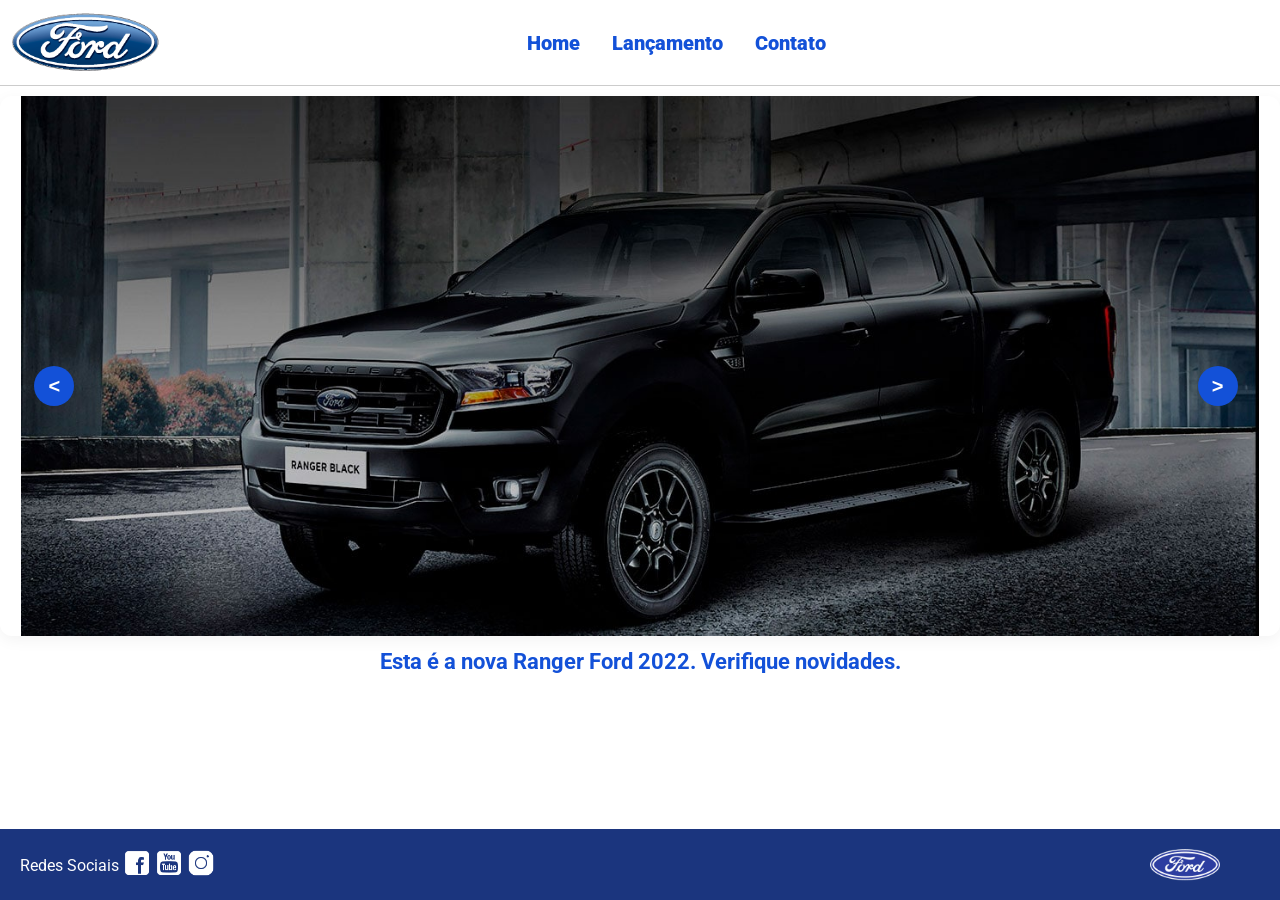
<file: anexo_desafio_LGDP/index.html>
<!DOCTYPE html>
<html lang="pt-br">
<head>
    <meta charset="UTF-8">
    <meta http-equiv="X-UA-Compatible" content="IE=edge">
    <meta name="viewport" content="width=device-width, initial-scale=1.0">
    <title>Ford</title>    
    <link href="css/reset.css" rel="stylesheet">
    <link href="css/style.css" rel="stylesheet">
    <script src="js/carousel.js"></script>
</head>
<body>
    <header>       
        <div>
            <img src="img/logo-ford-256.png" width="150" class="logo" />
        </div>
        <nav>
            <ul>
                <li>
                    <a href="index.html">Home</a>
                </li>
                <li>
                    <a href="lancamento.html">Lançamento</a>
                </li>
                <li>
                    <a href="contato.html">Contato</a>
                </li>
            </ul>
        </nav>

    </header>
    <main>
        <div id="carousel">
            <button class="voltar"><</button>
            <button class="avancar">></button>
        </div>
        <div id="carousel-title">
        </div>
        <script>
            carouselArr.push(new Carousel("imagem_1.jpg","Esta é a nova Ranger Ford 2022. Verifique novidades.","lancamento.html"));
            carouselArr.push(new Carousel("imagem_2.jpg","Ford a nossa história","#"));
            carouselArr.push(new Carousel("imagem_3.jpg","Nova Ford Bronco Sport 2022","lancamento.html"));
            Carousel.Start(carouselArr);
        </script>
    </main>
    <footer>
        <nav id="social">
            <ul>
                <li><span class="redesociais">Redes Sociais</span></li>
                <li><a href="#" title="Facebook"><img src="img/facebook-50.png"></a></li>
                <li><a href="#" title="YouTube"><img src="img/youtube-squared-50.png"></a></li>
                <li><a href="#" title="Instagram"><img src="img/instagram-logo-50.png"></a></li>
            </ul>
        </nav>
        <div>
           <img src="img/ford-96.png" width="70"  />
        </div>
    </footer>    
</body>
</html>
</file>
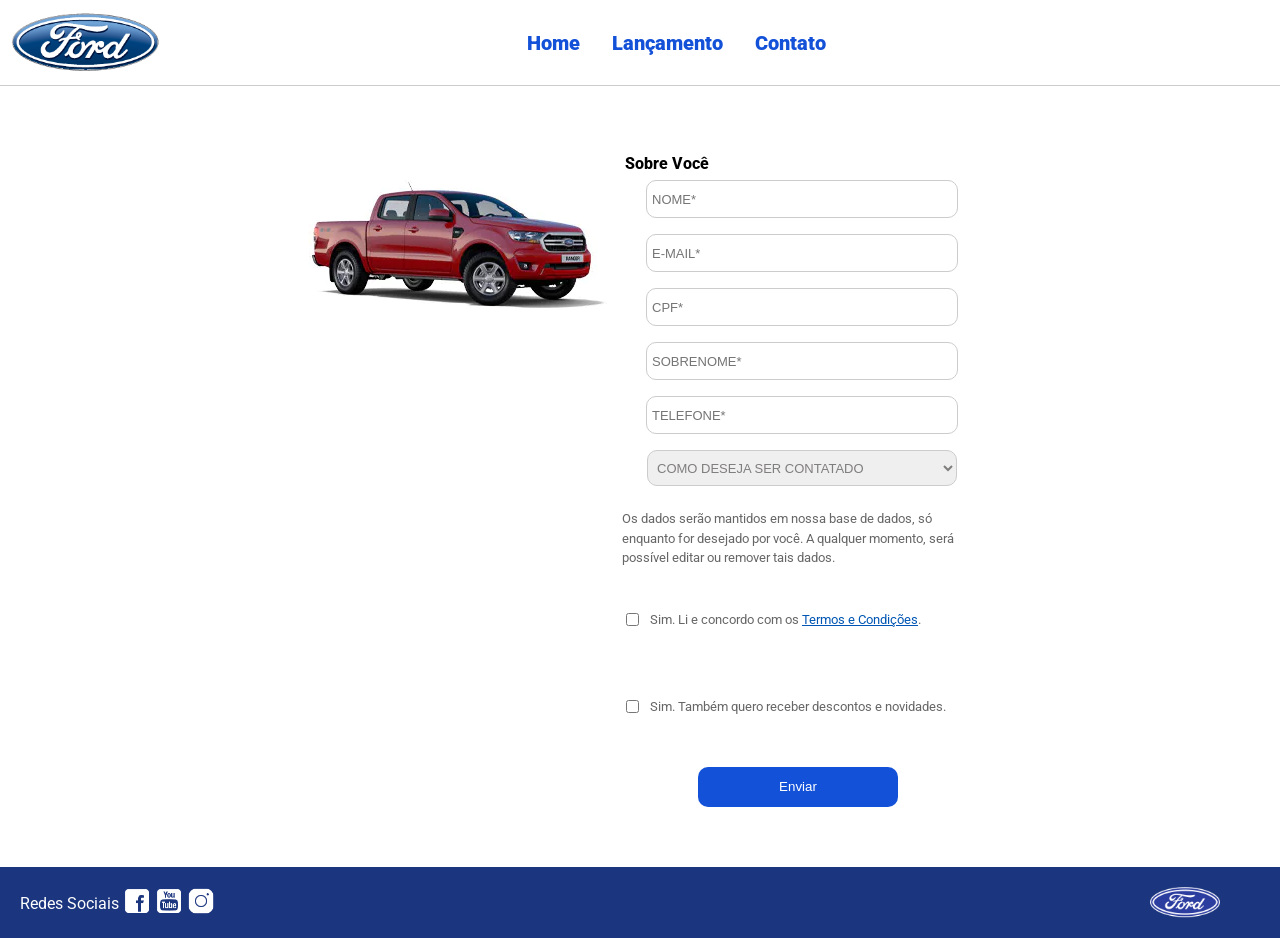
<file: anexo_desafio_LGDP/contato.html>
<!DOCTYPE html>
<html lang="pt-br">
<head>
    <meta charset="UTF-8">
    <meta http-equiv="X-UA-Compatible" content="IE=edge">
    <meta name="viewport" content="width=device-width, initial-scale=1.0">
    <title>Ford</title>    
    <link href="css/reset.css" rel="stylesheet">
    <link href="css/style.css" rel="stylesheet">
    <link href="css/form.css" rel="stylesheet">
    <script src="js/form.js"></script>
</head>
<body>
    <header>       
        <div>
            <img src="img/logo-ford-256.png" width="150" class="logo" />
        </div>
        <nav>
            <ul>
                <li>
                    <a href="index.html">Home</a>
                </li>
                <li>
                    <a href="lancamento.html">Lançamento</a>
                </li>
                <li>
                    <a href="contato.html">Contato</a>
                </li>
            </ul>
        </nav>
    </header>
    <main>
        <div class="forms">
            <div>
                <img src="img/xls 2.2 diesel.jpg">
            </div>
            <div>
                <h2 class="titulo">Sobre Você</h2>
                <form onsubmit="Post(this);" style="display: flex; flex-direction: column; align-items: center;">
                    
                    <input type="text" name="nome" placeholder="NOME*" class="fordform" required>
                    <input type="text" name="email" placeholder="E-MAIL*" class="fordform" required>
                    <input type="text" name="cpf" placeholder="CPF*" class="fordform" required>
                    <input type="text" name="sobrenome" placeholder="SOBRENOME*" class="fordform" required>
                    <input type="text" name="telefone" placeholder="TELEFONE*" class="fordform" required>
                    
                    <select name="contato" class="fordform" required>
                        <option selected disabled value="">COMO DESEJA SER CONTATADO</option>
                        <option>TELEFONE</option>
                        <option>E-MAIL</option>
                    </select>

                    <div class="lgpd-container" style="max-width: 370px; width: 100%; text-align: left; margin: 15px 0; font-size: 13px; color: #666; line-height: 1.5; box-sizing: border-box; padding: 0 5px;">
                        <p style="margin-bottom: 12px;">
                            Os dados serão mantidos em nossa base de dados, só enquanto for desejado por você. A qualquer momento, será possível editar ou remover tais dados.
                        </p>
                        
                        <div style="margin-bottom: 8px; display: flex; align-items: flex-start; gap: 8px;">
                            <input type="checkbox" id="chkTermos" name="termos" style="margin-top: 3px; cursor: pointer;">
                            <label for="chkTermos" style="cursor: pointer;">
                                Sim. Li e concordo com os <a href="https://www.ford.com.br/politica-de-privacidade/" target="_blank" style="color: #0056b3; text-decoration: underline;">Termos e Condições</a>.
                            </label>
                        </div>
                        
                        <div style="display: flex; align-items: flex-start; gap: 8px; margin-bottom: 5px;">
                            <input type="checkbox" id="chkNovidades" name="novidades" style="margin-top: 3px; cursor: pointer;">
                            <label for="chkNovidades" style="cursor: pointer;">
                                Sim. Também quero receber descontos e novidades.
                            </label>
                        </div>
                    </div>
                    <button type="submit" id="btnEnviar" disabled>Enviar</button>
                </form>
            </div>
        </div>
    </main>
    <footer>
        <nav id="social">
            <ul>
                <li><span class="redesociais">Redes Sociais</span></li>
                <li><a href="#" title="Facebook"><img src="img/facebook-50.png"></a></li>
                <li><a href="#" title="YouTube"><img src="img/youtube-squared-50.png"></a></li>
                <li><a href="#" title="Instagram"><img src="img/instagram-logo-50.png"></a></li>
            </ul>
        </nav>
        <div>
           <img src="img/ford-96.png" width="70"  />
        </div>
    </footer>    
</body>
</html>
</file>
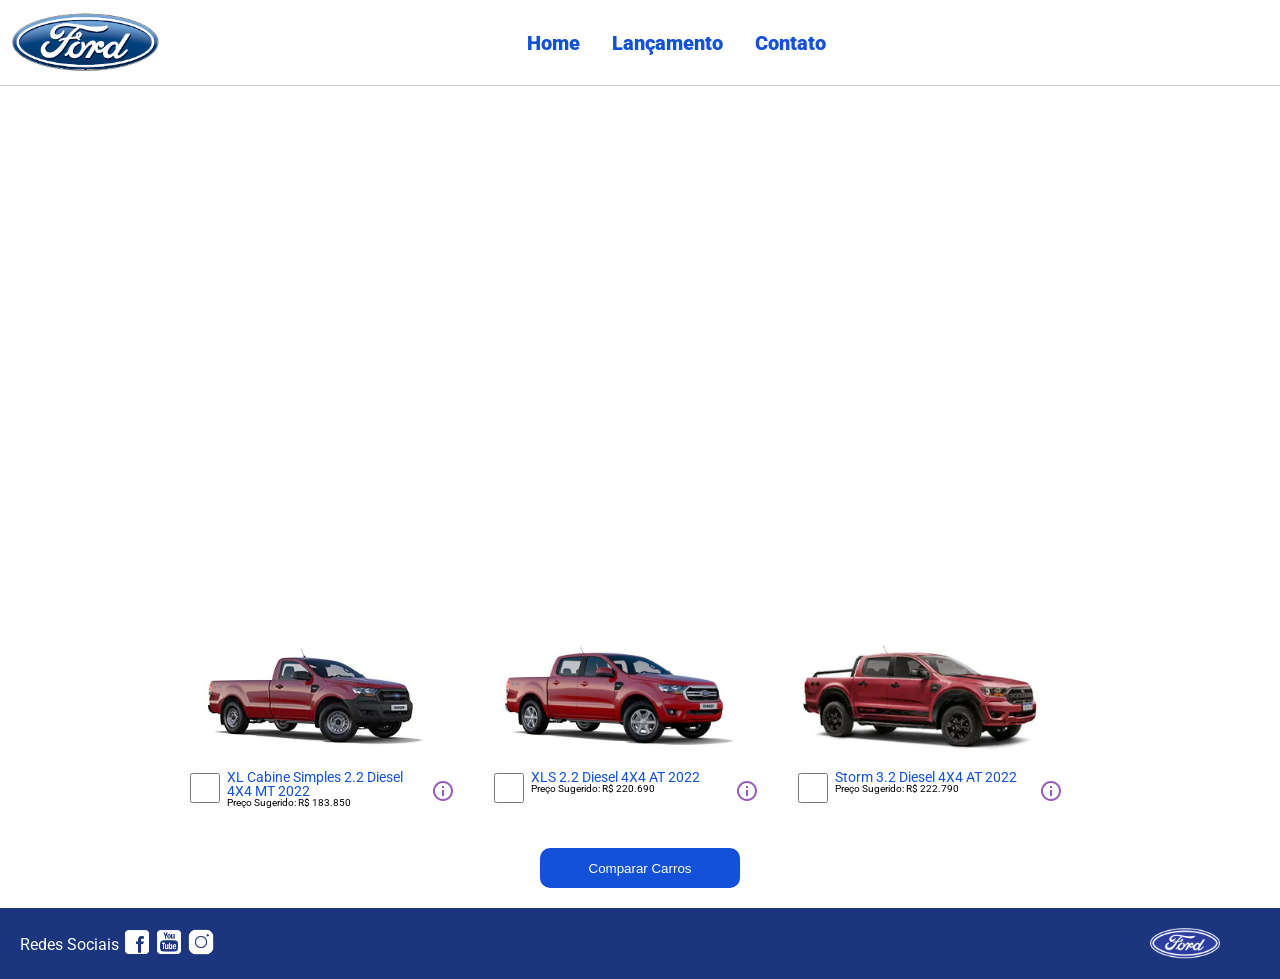
<file: anexo_desafio_LGDP/lancamento.html>
<!DOCTYPE html>
<html lang="pt-br">
<head>
    <meta charset="UTF-8">
    <meta http-equiv="X-UA-Compatible" content="IE=edge">
    <meta name="viewport" content="width=device-width, initial-scale=1.0">
    <title>Ford</title>    
    <link href="css/reset.css" rel="stylesheet">
    <link href="css/style.css" rel="stylesheet">
    <link href="css/lancamento.css" rel="stylesheet">
    <script src="js/compare.js"></script>
</head>
<body>
    <header>       
        <div>
            <img src="img/logo-ford-256.png" width="150" class="logo" />
        </div>
        <nav>
            <ul>
                <li>
                    <a href="index.html">Home</a>
                </li>
                <li>
                    <a href="lancamento.html">Lançamento</a>
                </li>
                <li>
                    <a href="contato.html">Contato</a>
                </li>
            </ul>
        </nav>

    </header>
    <main>
        <div>
            <iframe style = "display: block; margin-bottom: 30px; margin-left: auto; margin-right: auto; width: 100%;
            height: 500px;" src="https://www.youtube-nocookie.com/embed/vQsryuNmsL0?controls=0&autoplay=1&modestbranding=0&loop=1&mute=1&rel=0&hd=1" title="YouTube video player" frameborder="0" allow="accelerometer; autoplay; clipboard-write; encrypted-media; gyroscope; picture-in-picture" allowfullscreen></iframe>
        </div>
        <div>
            <ul class="modelcars">
                <li> 
                    <img src="img/XL Cabine.jpg" class="photocar">
                    <div class="infocar">
                        <div>
                            <input type="checkbox" value="car1" class="checkbox" onchange="SetCarToCompare(this, new Car('XL Cabine Simples 2.2 Diesel 4X4 MT 2022', 183850, 511, 1821, 232, 1234, 2.2, 160, 1420, 'Aço Estampado 16', 'img/XL Cabine.jpg'));">
                        </div>
                        <div class="info">
                            <span class="textmodel">XL Cabine Simples 2.2 Diesel 4X4 MT 2022</span>
                            <span class="textprice">Preço Sugerido: R$ 183.850</span>
                        </div>
                        <div>
                            <img src="img/info.png">
                        </div>
                    </div>
                </li>
                <li>
                    <img src="img/xls 2.2 diesel.jpg" class="photocar">
                    <div class="infocar">
                        <div>
                            <input type="checkbox" value="car1" class="checkbox" onchange="SetCarToCompare(this, new Car('XLS 2.2 Diesel 4X4 AT 2022', 220690, 511, 1821, 232, 1076, 2.2, 160, 1180, 'Aço Estampado 16', 'img/xls 2.2 diesel.jpg'));">
                        </div>
                        <div class="info">
                            <span class="textmodel">XLS 2.2 Diesel 4X4 AT 2022</span>
                            <span class="textprice">Preço Sugerido: R$ 220.690</span>
                        </div>
                        <div>
                            <img src="img/info.png">
                        </div>
                    </div>
                </li>
                <li>
                    <img src="img/storm.jpg" class="photocar">
                    <div class="infocar">
                        <div>
                            <input type="checkbox" value="car1" class="checkbox" onchange="SetCarToCompare(this, new Car('Storm 3.2 Diesel 4X4 AT 2022', 222790, 511, 1821, 232, 1040, 3.2, 200, 1180, 'Liga Leve 17', 'img/storm.jpg'));">
                        </div>
                        <div class="info">
                            <span class="textmodel">Storm 3.2 Diesel 4X4 AT 2022</span>
                            <span class="textprice">Preço Sugerido: R$ 222.790</span>
                        </div>
                        <div>
                            <img src="img/info.png">
                        </div>
                    </div>
                </li>
            </ul>
        </div>
        <div style="text-align: center;padding-bottom: 20px;">
            <button type="button" style="height: 40px; width: 200px;" onclick="ShowCompare()">Comparar Carros</button>
        </div> 
    </main>
    <footer>
        <nav id="social">
            <ul>
                <li><span class="redesociais">Redes Sociais</span></li>
                <li><a href="#" title="Facebook"><img src="img/facebook-50.png"></a></li>
                <li><a href="#" title="YouTube"><img src="img/youtube-squared-50.png"></a></li>
                <li><a href="#" title="Instagram"><img src="img/instagram-logo-50.png"></a></li>
            </ul>
        </nav>
        <div>
           <img src="img/ford-96.png" width="70"  />
        </div>
    </footer> 
    <div id="compare">
        <table>
            <tbody>
            <tr >
            <td>&nbsp;</td>
            <td id="compare_image_0"></td>
            <td id="compare_image_1"></td>
            </tr>
            <tr >
            <td>Modelo</td>
            <td id="compare_modelo_0"></td>
            <td id="compare_modelo_1"></td>
            </tr>
            <tr >
            <td>Altura da ca&ccedil;amba (mm)</td>
            <td id="compare_alturacacamba_0"></td>
            <td id="compare_alturacacamba_1"></td>
            </tr>
            <tr >
            <td >Altura do ve&iacute;culo (mm)</td>
            <td id="compare_alturaveiculo_0"></td>
            <td id="compare_alturaveiculo_1"></td>
            </tr>
            <tr>
            <td>Altura livre do solo (mm)</td>
            <td id="compare_alturasolo_0"></td>
            <td id="compare_alturasolo_1"></td>
            </tr>
            <tr >
            <td >Capacidade de carga (Kg)</td>
            <td id="compare_capacidadecarga_0"></td>
            <td id="compare_capacidadecarga_1"></td>
            </tr>
            <tr >
            <td >Motor</td>
            <td id="compare_motor_0"></td>
            <td id="compare_motor_1"></td>
            </tr>
            <tr >
            <td >Pot&ecirc;ncia (cv)</td>
            <td id="compare_potencia_0"></td>
            <td id="compare_potencia_1"></td>
            </tr>
            <tr >
            <td >Volume de ca&ccedil;amba (L)</td>
            <td id="compare_volumecacamba_0"></td>
            <td id="compare_volumecacamba_1"></td>
            </tr>
            <tr >
            <td >Roda</td>
            <td id="compare_roda_0"></td>
            <td id="compare_roda_1"></td>
            </tr>
            <tr >
            <td >Pre&ccedil;o</td>
            <td id="compare_preco_0"></td>
            <td id="compare_preco_1"></td>
            </tr>
            </tbody>
            
        </table>
        <div style="text-align: center;padding-bottom: 20px;">
            <button type="button" style="height: 40px; width: 200px;" onclick="HideCompare()">Fechar</button>
        </div> 
    </div>   
</body>
</html>
</file>
<file: anexo_desafio_LGDP/css/style.css>
@import url('https://fonts.googleapis.com/css2?family=Roboto:wght@300&display=swap');

body {
    background: #FFFFFF;
    height: 100%;
    font-family: 'Roboto', sans-serif;
}

html {
    height: 100%;
}

/* ==========================================================================
   CARROSSEL (HOME) - AJUSTADO E BLINDADO CONTRA DUPLICAÇÃO E CORTES
   ========================================================================== */
div#carousel {
    margin-top: 20px auto;
    height: 60vh;
    width: 100%;
    max-height: 1000px;
    position: relative;
    -webkit-transition: all .3s ease-in-out;
    -moz-transition: all .3s ease-in-out;
    transition: all .3s ease-in-out;

    /* Novas propriedades para corrigir o layout visual */
    background-repeat: no-repeat;  /* Impede que a foto da Ranger se repita nas laterais */
    background-position: center;   /* Centraliza perfeitamente o veículo no meio da tela */
    background-size: contain;        /* Faz a foto cobrir toda a área sem distorcer ou deixar faixas pretas */

    border-radius: 12px;
    box-shadow: 0 4px 15px rgba(0, 0, 0, 0.05);
}

div#carousel-title  {
    display: block;
    text-align: center;
    margin-top: 15px;
    margin-bottom: 15px;
    font-weight: bold;
}

div#carousel-title a {
    text-decoration: none;
    color: #1351d8;               /* Mantém a cor azul padrão dos links do projeto */
    font-size: 22px;              /* Dá mais destaque e legibilidade ao texto */
    font-family: 'Roboto', sans-serif;
    transition: color 0.2s ease;
}

div#carousel-title a:hover {
    color: #1b357e;               /* Escurece levemente o azul quando passa o mouse por cima */
    text-decoration: underline;   /* Aplica o sublinhado elegante apenas no efeito hover */
}

/* ==========================================================================
   ESTRUTURA GERAL (HEADER, NAV, FOOTER)
   ========================================================================== */
header ul {
    text-align: center;
    margin-left: auto;
    margin-right: auto;
    display: block;
}

ul {
    display: inline-block;
}

header {
    background: #FFFFFF;
    border-bottom: 1px solid #ccc;
    margin-bottom: 10px;
    padding: 10px;
}

header div {
    display: inline;
    vertical-align: middle;
}

header nav {
    display: inline-block;
    vertical-align: middle;
    width: 80vw;
}

header nav a {
    color: #1351d8;
    font-size: 20px;
    text-decoration: none;
    font-weight: 900;
    margin-left: 14px;
    margin-right: 14px;
}

header nav a:hover {
    color: #1b357e;
    text-decoration: none;
    font-weight: 900;
}

nav li {
    display: inline;
    list-style: none;
}

main {
    min-height: calc(100% - 167px);
}

nav#social {
    display: inline;
    width: 80%;
}

nav#social ul img {
    width: 28px;
}

span.redesociais {
    color: #ffffff;
    vertical-align: super;
}

footer {
    background: #1B357E;
    padding: 20px;
}

footer div {
    display: inline;
    float: right;
    margin-right: 40px;
}

button {
    background: #1351d8;
    color: #fff;
    border: 0px;
    border-radius: 10px;
}

button:hover {
    background: #1b357e;
}

.voltar, .avancar, div#carousel + button, main > button {
    position: absolute;
    top: 50%;
    transform: translate(-10%);
    width: 40px;
    height: 40px;
    background-color: #1351d8;
    color: #ffffff;
    font-size: 20px;
    font-weight: bold;
    border: none;
    border-radius: 50%;
    cursor: pointer;
    box-shadow: 0 4px 15px rgba(0, 0, 0, 0.1);
    transition: background-color 0.2s ease, transform 0.2s ease;
    z-index: 10;
}

/* Posiciona a seta de Voltar na lateral esquerda */
.voltar, main > button:first-of-type {
    left: 3vw;                     /* Afastamento elegante da borda esquerda da tela */
}

/* Posiciona a seta de Avançar na lateral direita */
.avancar, main > button:last-of-type {
    right: 3vw;                    /* Afastamento elegante da borda direita da tela */
}

/* Efeito de destaque ao passar o mouse nas setas */
.voltar:hover, .avancar:hover {
    background-color: #1b357e;     /* Escurece para o azul escuro do rodapé */
    transform: translateY(-10%) scale(1.1); /* Mantém o alinhamento e cresce levemente */
}
</file>
<file: anexo_desafio_LGDP/css/form.css>
.fordform {
    display: block;
    width: 300px;
    border: 1px solid #cccccc;
    border-radius: 10px;
    height: 26px;
    margin: 8px;
    font-size: 13px;
    padding: 5px;
}

select.fordform {
    width: 310px;
    height: 36px;
    color: #807d7d;
}

input:focus-visible {
    outline: none;
}

select:focus-visible {
    outline: none;
}

main div {
    display: inline-block;
    vertical-align: top;
    text-align: left;
    padding-top: 30px;
    padding-bottom: 30px;
}

.forms {
    display: block;
    text-align: center;
}

h2 {
    text-align: left;
    font-weight: 800;
}


button {
    width: 200px;
    height: 40px;
    margin-right: 8px;
    float: right;
}

.titulo {
    margin-left: 8px;
}
</file>
<file: anexo_desafio_LGDP/css/lancamento.css>
ul.modelcars {
    display: block;
    text-align: center;
    margin-bottom: 40px;
}

ul.modelcars li {
    display: inline-block;
    text-align: left;
    width: 300px;
    vertical-align: top;
}

img.photocar {
    display: block;
    width: 250px;
}

.checkbox {
    width: 30px;
    height: 30px;
    border: 1px solid #1b357e;
}

.infocar div {
    display: inline-block;
}

.info {
    width: 200px;
    vertical-align: top;
}

.textmodel {
    display: block;
    text-align: left;
    font-size: 14px;
    color: #1351d8;
    
}
.textprice {
    display: block;
    text-align: left;
    font-size: 10px;
}

table {
    border-collapse: collapse;
    width: 80%;
    margin-left: auto;
    margin-right: auto;
    margin-top: 2vh;
    margin-bottom: 10px;
  }
  
  th, td {
    text-align: left;
    padding: 8px;
  }

  td:nth-child(1) {  
    font-weight: 700;
    width: 40%;
  }

  tr:nth-child(even) {background-color: #f2f2f2;}

div#compare {
    position: absolute;
    display: none;
    width: 50vw;
    max-width: 800px;
    min-width: 400px;
    height: 80vh;
    max-height: 700px;
    min-height: 350px;
    background: #fff;
    top: calc(100vh - 80%);
    left: 25vw;
    border-radius: 10px;
    padding: 10px;
    -webkit-box-shadow: 1px 1px 6px 0px rgb(0 0 0 / 34%);
    box-shadow: 1px 1px 6px 0px rgb(0 0 0 / 34%);
}
</file>
